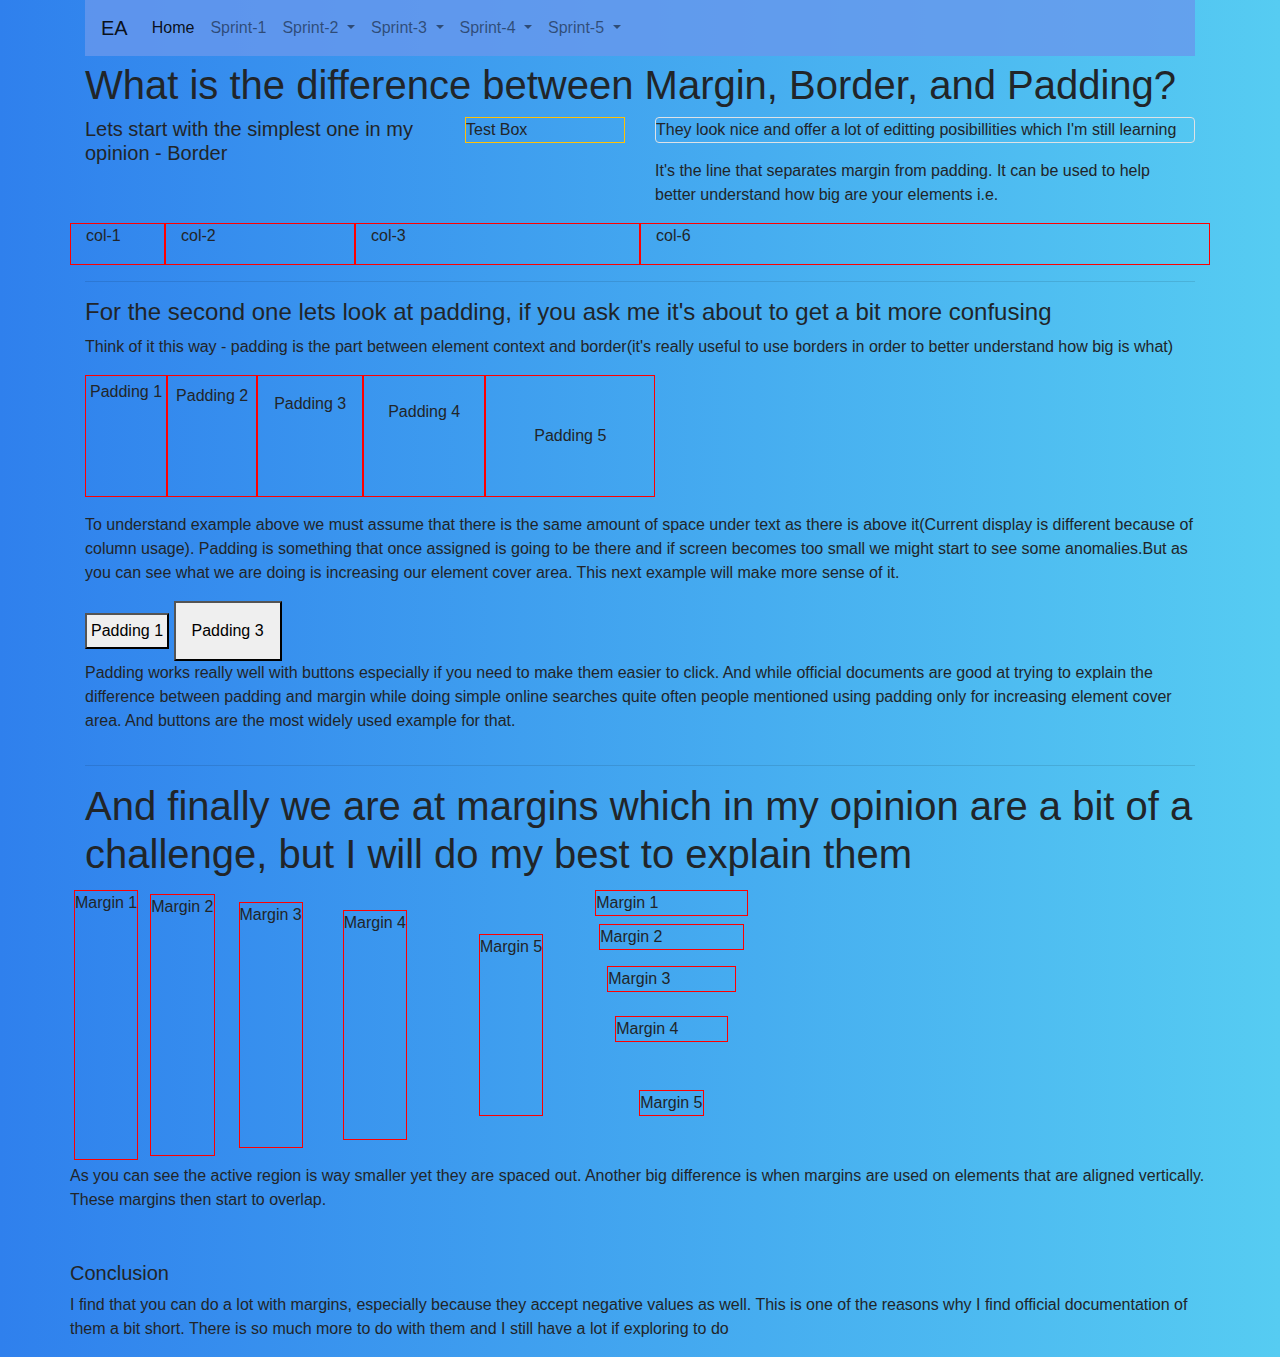
<file: blog/sprints/sprint-1.html>
<!doctype html>
<html lang="en">
  <head>
    <!-- Required meta tags -->
    <meta charset="utf-8">
    <meta name="viewport" content="width=device-width, initial-scale=1, shrink-to-fit=no">

    <!-- Bootstrap CSS -->
    <link rel="stylesheet" href="https://stackpath.bootstrapcdn.com/bootstrap/4.3.1/css/bootstrap.min.css" integrity="sha384-ggOyR0iXCbMQv3Xipma34MD+dH/1fQ784/j6cY/iJTQUOhcWr7x9JvoRxT2MZw1T" crossorigin="anonymous">
    <link rel="stylesheet" href="../../styles/main.css" type="text/css">

    <title>Sprint 2</title>
  </head>
  <body>
    <div class="container">
            <nav class="navbar navbar-expand-lg navbar-light">
                    <a class="navbar-brand" href="../../index.html">EA</a>
                    <button class="navbar-toggler" type="button" data-toggle="collapse" data-target="#navbarSupportedContent" aria-controls="navbarSupportedContent" aria-expanded="false" aria-label="Toggle navigation">
                            <span class="navbar-toggler-icon"></span>
                        </button>

                    <div class="collapse navbar-collapse" id="navbarSupportedContent">
                            <ul class="navbar-nav mr-auto">
                                <li class="nav-item active">
                                    <a class="nav-link" href="../../index.html">Home</a>
                                </li>
                                <li class="nav-item">
                                    <a class="nav-link" href="./sprint-2.html">Sprint-1</a>
                                </li>

                                <li class="nav-item dropdown">
                                        <a class="nav-link dropdown-toggle" href="#" id="navbarDropdown" role="button" data-toggle="dropdown" aria-haspopup="true" aria-expanded="false">
                                            Sprint-2
                                        </a>
                                        <div class="dropdown-menu" aria-labelledby="navbarDropdown">
                                            <a class="dropdown-item" href="./sprint-1.html">Tech</a>
                                            <a class="dropdown-item" href="./sprint-2.2.html">Core</a>
                                        </div>
                                </li>
                                <li class="nav-item dropdown">
                                        <a class="nav-link dropdown-toggle" href="#" id="navbarDropdown" role="button" data-toggle="dropdown" aria-haspopup="true" aria-expanded="false">
                                            Sprint-3
                                        </a>
                                        <div class="dropdown-menu" aria-labelledby="navbarDropdown">
                                            <a class="dropdown-item" href="./sprint-3.html">Tech</a>
                                            <a class="dropdown-item" href="./sprint-3.3.html">Core</a>
                                        </div>
                                </li>
                                <li class="nav-item dropdown">
                                        <a class="nav-link dropdown-toggle" href="#" id="navbarDropdown" role="button" data-toggle="dropdown" aria-haspopup="true" aria-expanded="false">
                                            Sprint-4
                                        </a>
                                        <div class="dropdown-menu" aria-labelledby="navbarDropdown">
                                            <a class="dropdown-item" href="./sprint-4.html">Tech</a>
                                            <a class="dropdown-item" href="./sprint-4.4.html">Core</a>
                                        </div>
                                </li>
                                <li class="nav-item dropdown">
                                        <a class="nav-link dropdown-toggle" href="#" id="navbarDropdown" role="button" data-toggle="dropdown" aria-haspopup="true" aria-expanded="false">
                                            Sprint-5
                                        </a>
                                        <div class="dropdown-menu" aria-labelledby="navbarDropdown">
                                            <a class="dropdown-item" href="./sprint-5.html">Tech</a>
                                            <a class="dropdown-item" href="./sprint-5.5.html">Core</a>
                                        </div>
                                </li>
                            </ul>
                        </div>
                    </nav>

        <div class="row">
            <div class="col">
                <h1>What is the difference between Margin, Border, and Padding?</h1>
            </div>
        </div>
        <div class="row">
            <div class="col-4">
                <h5>Lets start with the simplest one in my opinion - Border</h5>
            </div>
            <div class="col-2">
                <p class="border border-warning">Test Box</p>
            </div>
            <div class="col-6">
                <p class="border rounded border-succes">They look nice and offer a lot of editting posibillities which I'm still learning</p>
                <p>It's the line that separates margin from padding. It can be used to help better understand how big are your elements i.e.</p>
            </div>
        </div>
        <div class="row">
            <div class="col-1 test">
                <p>col-1</p>
            </div>
            <div class="col-2 test">
                <p>col-2</p>
            </div>
            <div class="col-3 test">
                <p>col-3</p>
            </div>
            <div class="col-6 test">
                <p>col-6</p>
            </div>
        </div>
        <hr>
        <div class="row">
            <div class="col-12">
                <h4>For the second one lets look at padding, if you ask me it's about to get a bit more confusing</h4>
            </div>
            <div class="col-12">
                <p>Think of it this way - padding is the part between element context and border(it's really useful to use borders in order to better understand how big is what)</p>
            </div>
            <div class="col-12 d-flex">
                <p class="test p-1">Padding 1</p>
                <p class="test p-2">Padding 2</p>
                <p class="test p-3">Padding 3</p>
                <p class="test p-4">Padding 4</p>
                <p class="test p-5">Padding 5</p>
            </div>
            <div class="col-12">
                <p>To understand example above we must assume that there is the same amount of space under text as there is above it(Current display is different because of column usage). Padding is something that once assigned is going to be there and if screen becomes too small we might start to see some anomalies.But as you can see what we are doing is increasing our element cover area. This next example will make more sense of it.</p>
                <div>
                        <button class="p-1">Padding 1</button>
                        <button class="p-3">Padding 3</button>
                </div>
                <p>Padding works really well with buttons especially if you need to make them easier to click. And while official documents are good at trying to explain the difference between padding and margin while doing simple online searches quite often people mentioned using padding only for increasing element cover area. And buttons are the most widely used example for that.</p>
            </div>
        </div> 
            
            <hr>
            <div class="row">
                <div class="col-12">
                    <h1>And finally we are at margins which in my opinion are a bit of a challenge, but I will do my best to explain them</h1>
                </div>
                <div class="row">
                    <div class="col-12 d-flex">
                        <p class="m-1 test">Margin 1</p>
                        <p class="m-2 test">Margin 2</p>
                        <p class="m-3 test">Margin 3</p>
                        <p class="m-4 test">Margin 4</p>
                        <p class="m-5 test">Margin 5</p>
                    </div>
                </div>
                <div class="row">
                        <div class="col-12">
                            <p class="m-1 test">Margin 1</p>
                            <p class="m-2 test">Margin 2</p>
                            <p class="m-3 test">Margin 3</p>
                            <p class="m-4 test">Margin 4</p>
                            <p class="m-5 test">Margin 5</p>
                        </div>
                    </div>
                <div class="row">
                    <div class="col">
                        <p>As you can see the active region is way smaller yet they are spaced out. Another big difference is when margins are used on elements that are aligned vertically. These margins then start to overlap.</p>
                    </div>
                </div>
                <hr>
                <div class="row">
                    <div class="col">
                        <h5>Conclusion</h5>
                        <p>I find that you can do a lot with margins, especially because they accept negative values as well. This is one of the reasons why I find official documentation of them a bit short. There is so much more to do with them and I still have a lot if exploring to do</p>
                    </div>
                </div>
                
            </div>
        
    </div>

    <!-- Optional JavaScript -->
    <!-- jQuery first, then Popper.js, then Bootstrap JS -->
    <script src="https://code.jquery.com/jquery-3.3.1.slim.min.js" integrity="sha384-q8i/X+965DzO0rT7abK41JStQIAqVgRVzpbzo5smXKp4YfRvH+8abtTE1Pi6jizo" crossorigin="anonymous"></script>
    <script src="https://cdnjs.cloudflare.com/ajax/libs/popper.js/1.14.7/umd/popper.min.js" integrity="sha384-UO2eT0CpHqdSJQ6hJty5KVphtPhzWj9WO1clHTMGa3JDZwrnQq4sF86dIHNDz0W1" crossorigin="anonymous"></script>
    <script src="https://stackpath.bootstrapcdn.com/bootstrap/4.3.1/js/bootstrap.min.js" integrity="sha384-JjSmVgyd0p3pXB1rRibZUAYoIIy6OrQ6VrjIEaFf/nJGzIxFDsf4x0xIM+B07jRM" crossorigin="anonymous"></script>
  </body>
</html>
</file>
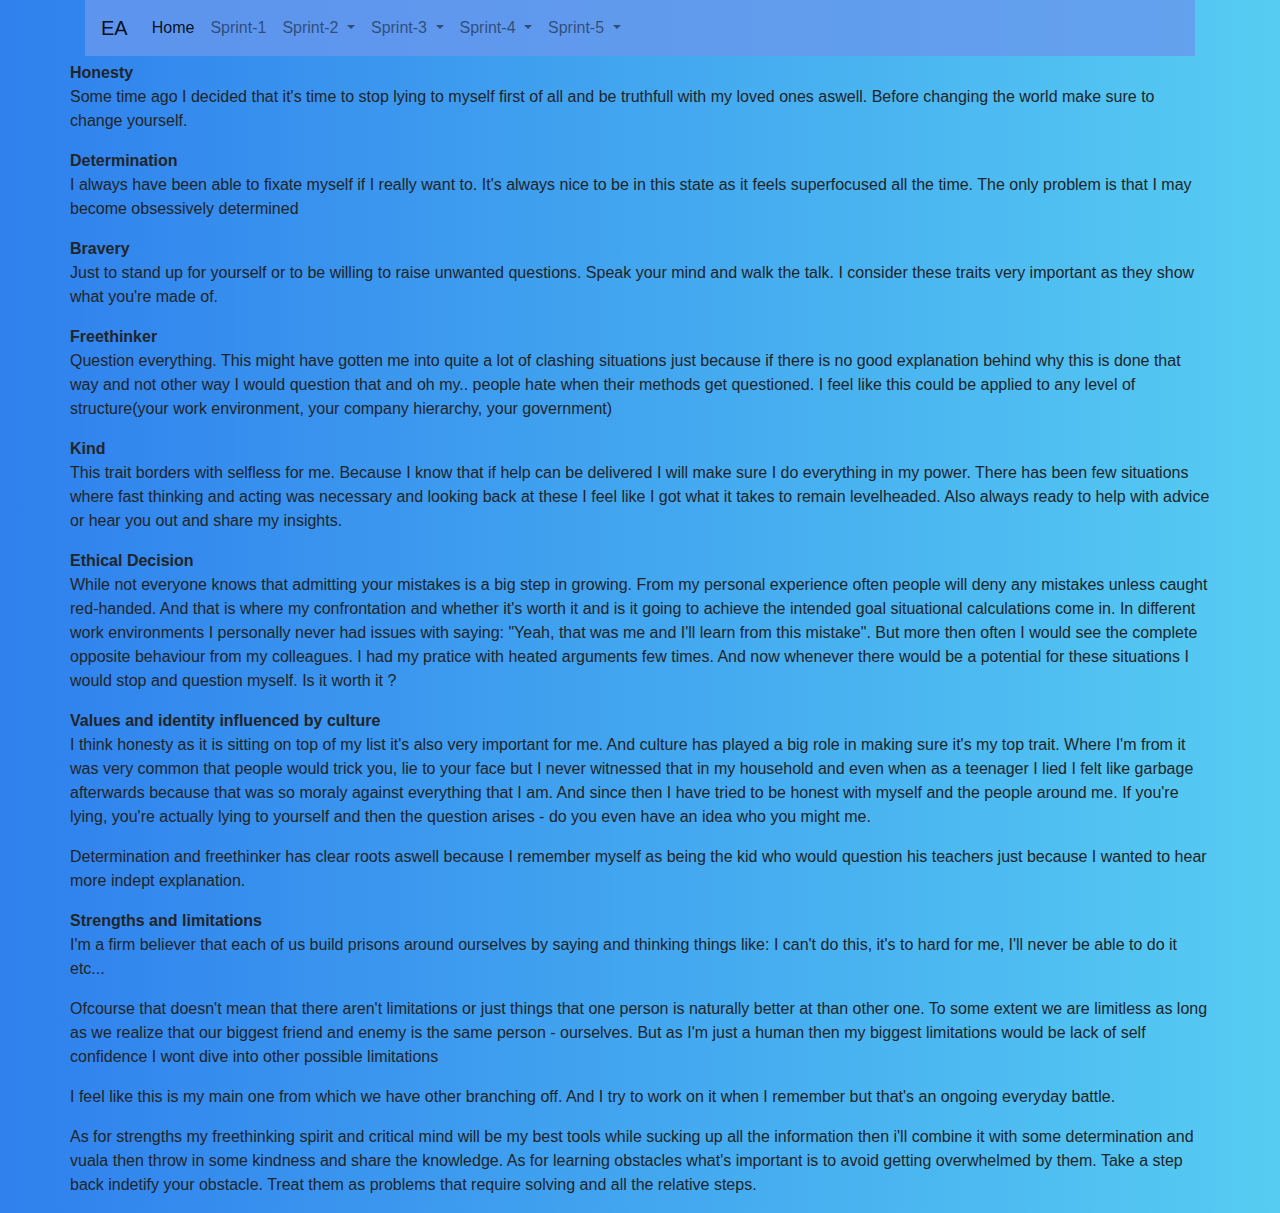
<file: blog/sprints/sprint-2.html>
<!doctype html>
<html lang="en">
    <head>
        <!-- Required meta tags -->
        <meta charset="utf-8">
        <meta name="viewport" content="width=device-width, initial-scale=1, shrink-to-fit=no">

        <!-- Bootstrap CSS -->
        <link rel="stylesheet" href="https://stackpath.bootstrapcdn.com/bootstrap/4.3.1/css/bootstrap.min.css" integrity="sha384-ggOyR0iXCbMQv3Xipma34MD+dH/1fQ784/j6cY/iJTQUOhcWr7x9JvoRxT2MZw1T" crossorigin="anonymous">
        <link rel="stylesheet" href="../../styles/main.css" type="text/css">

        <title>Sprint 1</title>
    </head>
    <body>
        <div class="container">
                <nav class="navbar navbar-expand-lg navbar-light">
                        <a class="navbar-brand" href="../../index.html">EA</a>
                        <button class="navbar-toggler" type="button" data-toggle="collapse" data-target="#navbarSupportedContent" aria-controls="navbarSupportedContent" aria-expanded="false" aria-label="Toggle navigation">
                                <span class="navbar-toggler-icon"></span>
                            </button>

                        <div class="collapse navbar-collapse" id="navbarSupportedContent">
                                <ul class="navbar-nav mr-auto">
                                    <li class="nav-item active">
                                        <a class="nav-link" href="../../index.html">Home</a>
                                    </li>
                                    <li class="nav-item">
                                        <a class="nav-link" href="./sprint-2.html">Sprint-1</a>
                                    </li>

                                    <li class="nav-item dropdown">
                                            <a class="nav-link dropdown-toggle" href="#" id="navbarDropdown" role="button" data-toggle="dropdown" aria-haspopup="true" aria-expanded="false">
                                                Sprint-2
                                            </a>
                                            <div class="dropdown-menu" aria-labelledby="navbarDropdown">
                                                <a class="dropdown-item" href="./sprint-1.html">Tech</a>
                                                <a class="dropdown-item" href="./sprint-2.2.html">Core</a>
                                            </div>
                                    </li>
                                    <li class="nav-item dropdown">
                                            <a class="nav-link dropdown-toggle" href="#" id="navbarDropdown" role="button" data-toggle="dropdown" aria-haspopup="true" aria-expanded="false">
                                                Sprint-3
                                            </a>
                                            <div class="dropdown-menu" aria-labelledby="navbarDropdown">
                                                <a class="dropdown-item" href="./sprint-3.html">Tech</a>
                                                <a class="dropdown-item" href="./sprint-3.3.html">Core</a>
                                            </div>
                                    </li>
                                    <li class="nav-item dropdown">
                                            <a class="nav-link dropdown-toggle" href="#" id="navbarDropdown" role="button" data-toggle="dropdown" aria-haspopup="true" aria-expanded="false">
                                                Sprint-4
                                            </a>
                                            <div class="dropdown-menu" aria-labelledby="navbarDropdown">
                                                <a class="dropdown-item" href="./sprint-4.html">Tech</a>
                                                <a class="dropdown-item" href="./sprint-4.4.html">Core</a>
                                            </div>
                                    </li>
                                    <li class="nav-item dropdown">
                                            <a class="nav-link dropdown-toggle" href="#" id="navbarDropdown" role="button" data-toggle="dropdown" aria-haspopup="true" aria-expanded="false">
                                                Sprint-5
                                            </a>
                                            <div class="dropdown-menu" aria-labelledby="navbarDropdown">
                                                <a class="dropdown-item" href="./sprint-5.html">Tech</a>
                                                <a class="dropdown-item" href="./sprint-5.5.html">Core</a>
                                            </div>
                                    </li>
                                </ul>
                            </div>
                        </nav>

            <div class="row">
                <strong>Honesty</strong>
                            <p>Some time ago I decided that it's time to stop lying to myself first of all and be truthfull with my loved ones aswell. 
                        Before changing the world make sure to change yourself.
                        </p>
                   <strong>Determination</strong>
                            <p>I always have been able to fixate myself if I really want to. It's always nice to be in this state as it feels superfocused
                        all the time. The only problem is that I may become obsessively determined
                        </p>
                    <strong>Bravery</strong>
                            <p>Just to stand up for yourself or to be willing to raise unwanted questions. Speak your mind and walk the talk.
                        I consider these traits very important as they show what you're made of. 
                        </p>
                        <strong>Freethinker</strong>
                            <p>Question everything. This might have gotten me into quite a lot of clashing situations just because if there is no good
                        explanation behind why this is done that way and not other way I would question that and oh my.. people hate when their methods
                        get questioned. I feel like this could be applied to any level of structure(your work environment, your company hierarchy, your government)
                        </p>
                        <strong>Kind</strong>
                            <p>This trait borders with selfless for me. Because I know that if help can be delivered I will make sure I do everything in my power.
                        There has been few situations where fast thinking and acting was necessary and looking back at these I feel like I got what it takes
                        to remain levelheaded. Also always ready to help with advice or hear you out and share my insights.
                        </p>
                        <strong>Ethical Decision</strong>
                        <p>While not everyone knows that admitting your mistakes is a big step in growing. From my personal experience often people will deny any mistakes unless caught red-handed.
                            And that is where my confrontation and whether it's worth it and is it going to achieve the intended goal situational calculations come in.
                            In different work environments I personally never had issues with saying: "Yeah, that was me and I'll learn from this mistake".
                            But more then often I would see the complete opposite behaviour from my colleagues. I had my pratice with heated arguments few times.
                            And now whenever there would be a potential for these situations I would stop and question myself. Is it worth it ?
                        </p>
                        <br>
                        <strong>Values and identity influenced by culture</strong>
                            <p>I think honesty as it is sitting on top of my list it's also very important for me. And culture has played a big role
                        in making sure it's my top trait. Where I'm from it was very common that people would trick you, lie to your face but 
                        I never witnessed that in my household and even when as a teenager I lied I felt like garbage afterwards because that was 
                        so moraly against everything that I am. And since then I have tried to be honest with myself and the people around me.
                        If you're lying, you're actually lying to yourself and then the question arises - do you even have an idea who you might me.
                        </p><p>
                            Determination and freethinker has clear roots aswell because I remember myself as being the kid who would question his teachers
                        just because I wanted to hear more indept explanation.
                    </p>
                    <strong>Strengths and limitations</strong><p>
                        I'm a firm believer that each of us build prisons around ourselves by saying and thinking things like: I can't do this, 
                        it's to hard for me, I'll never be able to do it etc...</p><p>
                        Ofcourse that doesn't mean that there aren't limitations or just things that one person is naturally better at than other one.
                        To some extent we are limitless as long as we realize that our biggest friend and enemy is the same person - ourselves.
                        But as I'm just a human then my biggest limitations would be lack of self confidence I wont dive into other possible limitations
                    </p><p>I feel like this is my main one from which we have other branching off. And I try to work on it when I remember but that's an 
                        ongoing everyday battle.</p><p>
                        As for strengths my freethinking spirit and critical mind will be my best tools while sucking up all the information then i'll 
                        combine it with some determination and vuala then throw in some kindness and share the knowledge.
                        As for learning obstacles what's important is to avoid getting overwhelmed by them. Take a step back indetify your obstacle. 
                        Treat them as problems that require solving and all the relative steps.
                    </p>
            </div>
        </div>
        <script src="https://code.jquery.com/jquery-3.3.1.slim.min.js" integrity="sha384-q8i/X+965DzO0rT7abK41JStQIAqVgRVzpbzo5smXKp4YfRvH+8abtTE1Pi6jizo" crossorigin="anonymous"></script>
    <script src="https://cdnjs.cloudflare.com/ajax/libs/popper.js/1.14.7/umd/popper.min.js" integrity="sha384-UO2eT0CpHqdSJQ6hJty5KVphtPhzWj9WO1clHTMGa3JDZwrnQq4sF86dIHNDz0W1" crossorigin="anonymous"></script>
    <script src="https://stackpath.bootstrapcdn.com/bootstrap/4.3.1/js/bootstrap.min.js" integrity="sha384-JjSmVgyd0p3pXB1rRibZUAYoIIy6OrQ6VrjIEaFf/nJGzIxFDsf4x0xIM+B07jRM" crossorigin="anonymous"></script>

    </body>
</html>
</file>
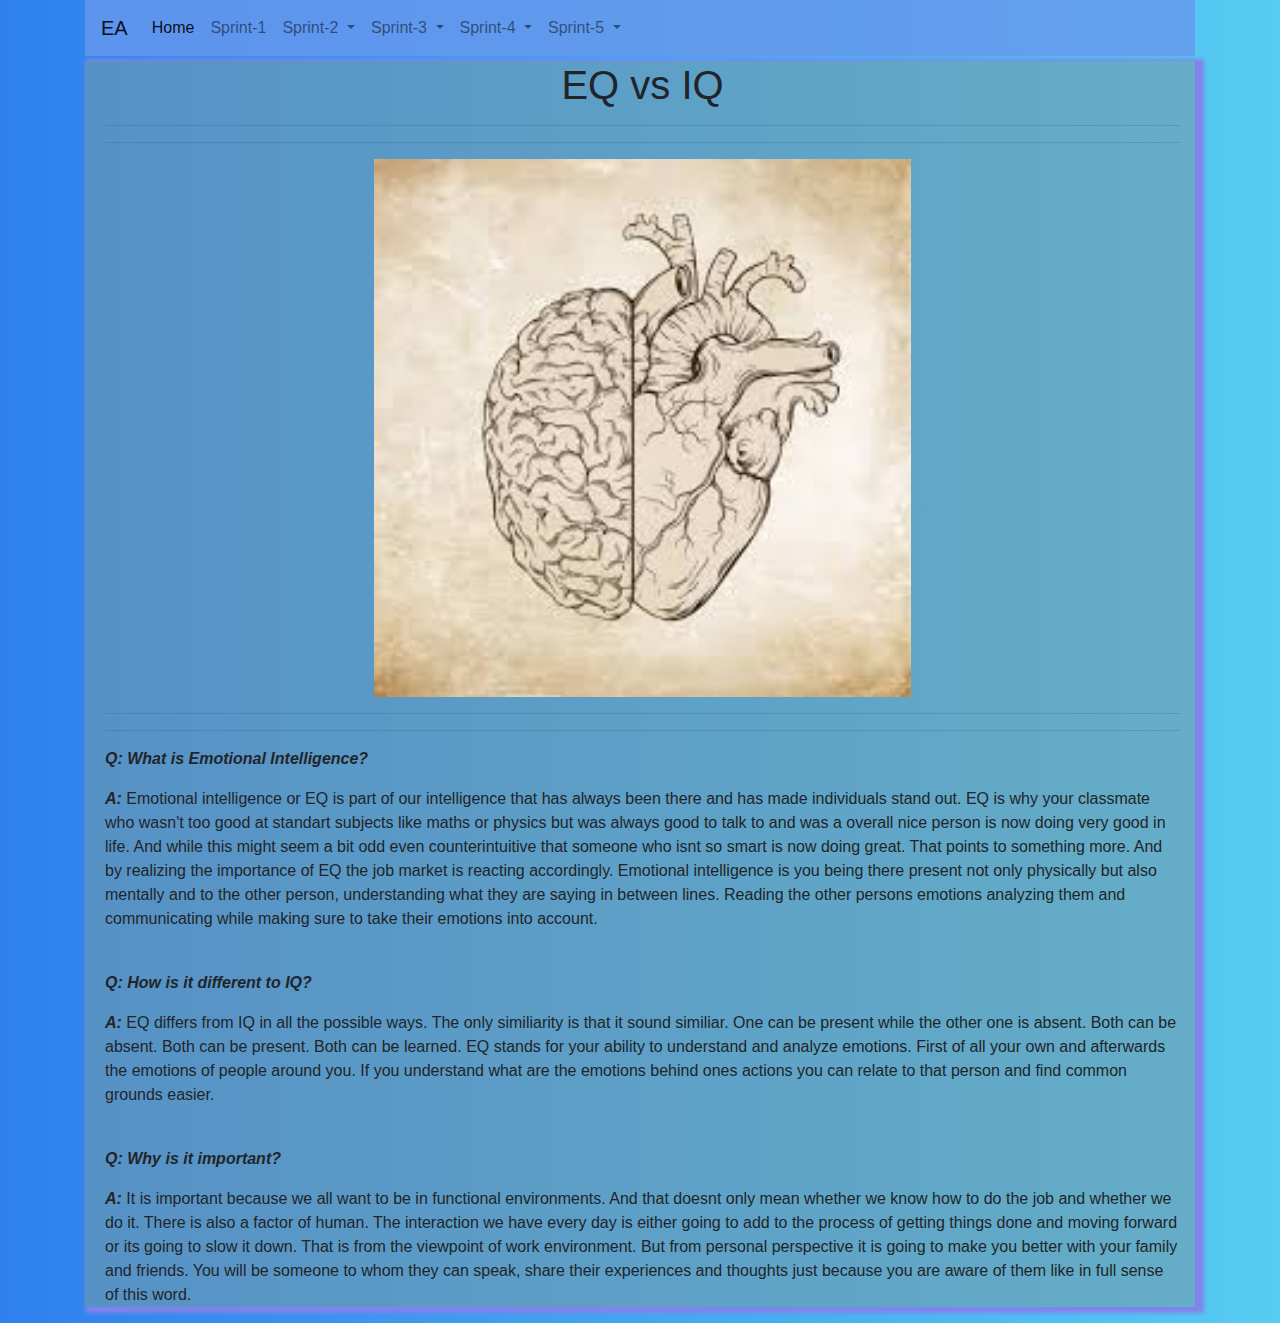
<file: blog/sprints/sprint-3.3.html>
<!doctype html>
<html lang="en">
    <head>
        <!-- Required meta tags -->
        <meta charset="utf-8">
        <meta name="viewport" content="width=device-width, initial-scale=1, shrink-to-fit=no">

        <!-- Bootstrap CSS -->
        <link rel="stylesheet" href="https://stackpath.bootstrapcdn.com/bootstrap/4.3.1/css/bootstrap.min.css" integrity="sha384-ggOyR0iXCbMQv3Xipma34MD+dH/1fQ784/j6cY/iJTQUOhcWr7x9JvoRxT2MZw1T" crossorigin="anonymous">
        <link rel="stylesheet" href="../../styles/main.css" type="text/css">

        <title>Sprint 3 Core</title>
    </head>
    <body>
        <div class="container">
            <nav class="navbar navbar-expand-lg navbar-light">
                <a class="navbar-brand" href="../../index.html">EA</a>
                <button class="navbar-toggler" type="button" data-toggle="collapse" data-target="#navbarSupportedContent" aria-controls="navbarSupportedContent" aria-expanded="false" aria-label="Toggle navigation">
                        <span class="navbar-toggler-icon"></span>
                    </button>

                <div class="collapse navbar-collapse" id="navbarSupportedContent">
                        <ul class="navbar-nav mr-auto">
                            <li class="nav-item active">
                                <a class="nav-link" href="../../index.html">Home</a>
                            </li>
                            <li class="nav-item">
                                <a class="nav-link" href="./sprint-2.html">Sprint-1</a>
                            </li>

                            <li class="nav-item dropdown">
                                    <a class="nav-link dropdown-toggle" href="#" id="navbarDropdown" role="button" data-toggle="dropdown" aria-haspopup="true" aria-expanded="false">
                                        Sprint-2
                                    </a>
                                    <div class="dropdown-menu" aria-labelledby="navbarDropdown">
                                        <a class="dropdown-item" href="./sprint-1.html">Tech</a>
                                        <a class="dropdown-item" href="./sprint-2.2.html">Core</a>
                                    </div>
                            </li>
                            <li class="nav-item dropdown">
                                    <a class="nav-link dropdown-toggle" href="#" id="navbarDropdown" role="button" data-toggle="dropdown" aria-haspopup="true" aria-expanded="false">
                                        Sprint-3
                                    </a>
                                    <div class="dropdown-menu" aria-labelledby="navbarDropdown">
                                        <a class="dropdown-item" href="sprint-3.html">Tech</a>
                                        <a class="dropdown-item" href="sprint-3.3.html">Core</a>
                                    </div>
                            </li>
                            <li class="nav-item dropdown">
                                    <a class="nav-link dropdown-toggle" href="#" id="navbarDropdown" role="button" data-toggle="dropdown" aria-haspopup="true" aria-expanded="false">
                                        Sprint-4
                                    </a>
                                    <div class="dropdown-menu" aria-labelledby="navbarDropdown">
                                        <a class="dropdown-item" href="./sprint-4.html">Tech</a>
                                        <a class="dropdown-item" href="./sprint-4.4.html">Core</a>
                                    </div>
                            </li>
                            <li class="nav-item dropdown">
                                    <a class="nav-link dropdown-toggle" href="#" id="navbarDropdown" role="button" data-toggle="dropdown" aria-haspopup="true" aria-expanded="false">
                                        Sprint-5
                                    </a>
                                    <div class="dropdown-menu" aria-labelledby="navbarDropdown">
                                        <a class="dropdown-item" href="./sprint-5.html">Tech</a>
                                        <a class="dropdown-item" href="./sprint-5.5.html">Core</a>
                                    </div>
                            </li>
                        </ul>
                </div>
            </nav>
            <div class="article">
                <div class="content">
                    <h1 class="text-center">EQ vs IQ</h1>
                    <hr>
                    <hr>
                <img class="img-fluid w-50 h-auto mx-auto d-block" src="../../images/mind.jpg" alt="mind vs heart">
                <hr>
                <hr>
                <p><em><strong>Q: What is Emotional Intelligence?</strong></em></p>
                <p><em><strong>A: </strong></em>Emotional intelligence or EQ is part of our intelligence that has always been there and has made individuals stand out. EQ is why your classmate who wasn't too good at standart subjects like maths or physics but was always good to talk to and was a overall nice person is now doing very good in life.
                    And while this might seem a bit odd even counterintuitive that someone who isnt so smart is now doing great. That points to something more. And by realizing the importance of EQ the job market is reacting accordingly.
                    Emotional intelligence is you being there present not only physically but also mentally and to the other person, understanding what they are saying in between lines. Reading the other persons emotions analyzing them and communicating while making sure to take their emotions into account.</p>
                <br>
                <p><em><strong>Q: How is it different to IQ?</strong></em></p>
                <p><em><strong>A: </strong></em>EQ differs from IQ in all the possible ways. The only similiarity is that it sound similiar. One can be present while the other one is absent. Both can be absent. Both can be present. Both can be learned.
                    EQ stands for your ability to understand and analyze emotions. First of all your own and afterwards the emotions of people around you. If you understand what are the emotions behind ones actions you can relate to that person and find common grounds easier.</p>
                <br>
                <p><em><strong>Q: Why is it important?</strong></em></p>
                <p><em><strong>A: </strong></em>It is important because we all want to be in functional environments. And that doesnt only mean whether we know how to do the job and whether we do it. There is also a factor of human. The interaction we have every day is either going to add to the process of getting things done and moving forward or its going to slow it down.
                    That is from the viewpoint of work environment. But from personal perspective it is going to make you better with your family and friends. You will be someone to whom they can speak, share their experiences and thoughts just because you are aware of them like in full sense of this word.</p>
            
                </div>    
            </div>
        </div>

         <!-- Optional JavaScript -->
            <!-- jQuery first, then Popper.js, then Bootstrap JS -->
            <script src="https://code.jquery.com/jquery-3.3.1.slim.min.js" integrity="sha384-q8i/X+965DzO0rT7abK41JStQIAqVgRVzpbzo5smXKp4YfRvH+8abtTE1Pi6jizo" crossorigin="anonymous"></script>
            <script src="https://cdnjs.cloudflare.com/ajax/libs/popper.js/1.14.7/umd/popper.min.js" integrity="sha384-UO2eT0CpHqdSJQ6hJty5KVphtPhzWj9WO1clHTMGa3JDZwrnQq4sF86dIHNDz0W1" crossorigin="anonymous"></script>
            <script src="https://stackpath.bootstrapcdn.com/bootstrap/4.3.1/js/bootstrap.min.js" integrity="sha384-JjSmVgyd0p3pXB1rRibZUAYoIIy6OrQ6VrjIEaFf/nJGzIxFDsf4x0xIM+B07jRM" crossorigin="anonymous"></script>
      
    </body>
</html>
</file>
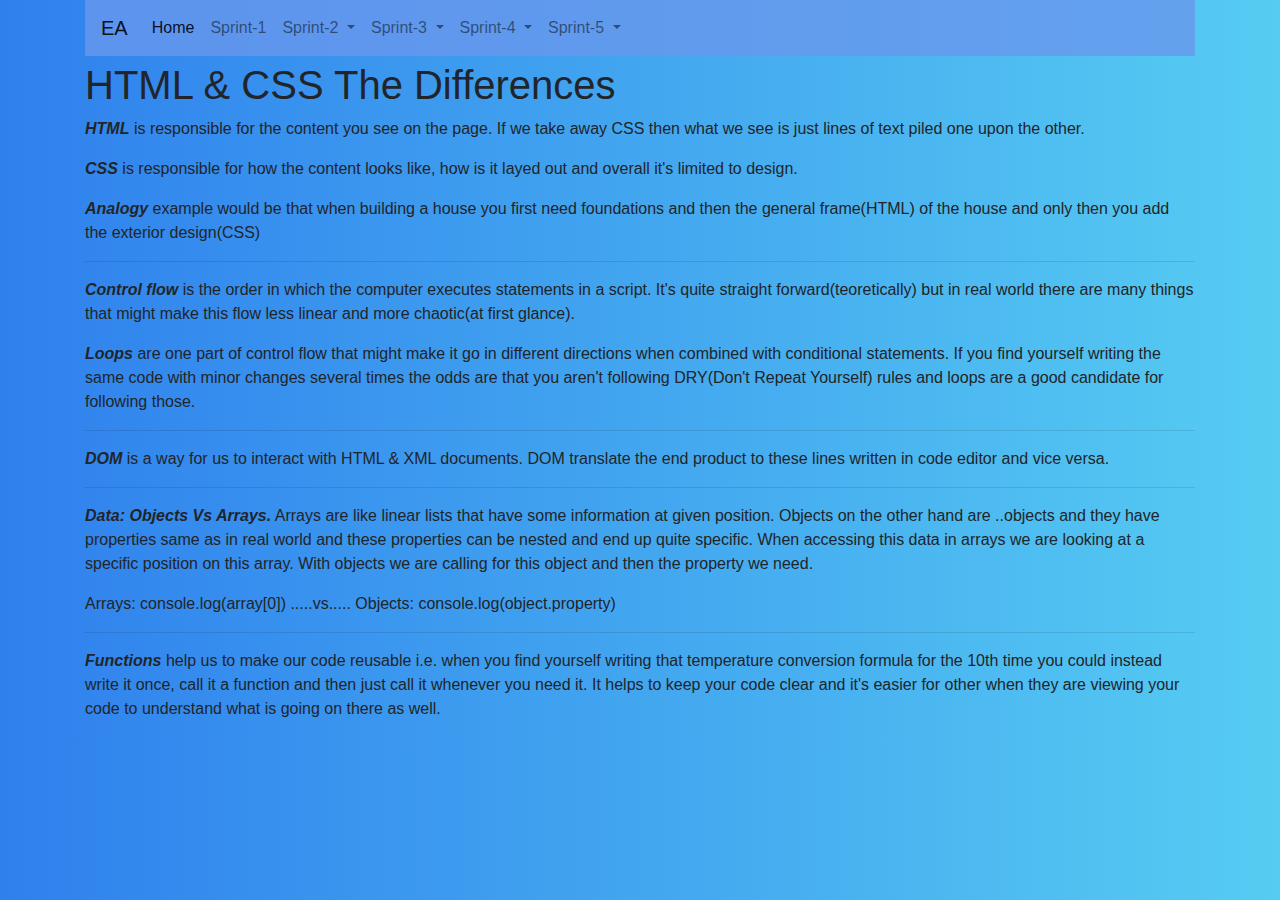
<file: blog/sprints/sprint-3.html>
<!doctype html>
<html lang="en">
    <head>
        <!-- Required meta tags -->
        <meta charset="utf-8">
        <meta name="viewport" content="width=device-width, initial-scale=1, shrink-to-fit=no">

        <!-- Bootstrap CSS -->
        <link rel="stylesheet" href="https://stackpath.bootstrapcdn.com/bootstrap/4.3.1/css/bootstrap.min.css" integrity="sha384-ggOyR0iXCbMQv3Xipma34MD+dH/1fQ784/j6cY/iJTQUOhcWr7x9JvoRxT2MZw1T" crossorigin="anonymous">
        <link rel="stylesheet" href="../../styles/main.css" type="text/css">

        <title>Sprint 3 Tech</title>
    </head>
    <body>
        <div class="container">
            <nav class="navbar navbar-expand-lg navbar-light">
                <a class="navbar-brand" href="../../index.html">EA</a>
                <button class="navbar-toggler" type="button" data-toggle="collapse" data-target="#navbarSupportedContent" aria-controls="navbarSupportedContent" aria-expanded="false" aria-label="Toggle navigation">
                        <span class="navbar-toggler-icon"></span>
                    </button>

                <div class="collapse navbar-collapse" id="navbarSupportedContent">
                        <ul class="navbar-nav mr-auto">
                            <li class="nav-item active">
                                <a class="nav-link" href="../../index.html">Home</a>
                            </li>
                            <li class="nav-item">
                                <a class="nav-link" href="./sprint-2.html">Sprint-1</a>
                            </li>

                            <li class="nav-item dropdown">
                                    <a class="nav-link dropdown-toggle" href="#" id="navbarDropdown" role="button" data-toggle="dropdown" aria-haspopup="true" aria-expanded="false">
                                        Sprint-2
                                    </a>
                                    <div class="dropdown-menu" aria-labelledby="navbarDropdown">
                                        <a class="dropdown-item" href="./sprint-1.html">Tech</a>
                                        <a class="dropdown-item" href="./sprint-2.2.html">Core</a>
                                    </div>
                            </li>
                            <li class="nav-item dropdown">
                                    <a class="nav-link dropdown-toggle" href="#" id="navbarDropdown" role="button" data-toggle="dropdown" aria-haspopup="true" aria-expanded="false">
                                        Sprint-3
                                    </a>
                                    <div class="dropdown-menu" aria-labelledby="navbarDropdown">
                                        <a class="dropdown-item" href="./sprint-3.html">Tech</a>
                                        <a class="dropdown-item" href="./sprint-3.3.html">Core</a>
                                    </div>
                            </li>
                            <li class="nav-item dropdown">
                                    <a class="nav-link dropdown-toggle" href="#" id="navbarDropdown" role="button" data-toggle="dropdown" aria-haspopup="true" aria-expanded="false">
                                        Sprint-4
                                    </a>
                                    <div class="dropdown-menu" aria-labelledby="navbarDropdown">
                                        <a class="dropdown-item" href="./sprint-4.html">Tech</a>
                                        <a class="dropdown-item" href="./sprint-4.4.html">Core</a>
                                    </div>
                            </li>
                            <li class="nav-item dropdown">
                                    <a class="nav-link dropdown-toggle" href="#" id="navbarDropdown" role="button" data-toggle="dropdown" aria-haspopup="true" aria-expanded="false">
                                        Sprint-5
                                    </a>
                                    <div class="dropdown-menu" aria-labelledby="navbarDropdown">
                                        <a class="dropdown-item" href="./sprint-5.html">Tech</a>
                                        <a class="dropdown-item" href="./sprint-5.5.html">Core</a>
                                    </div>
                            </li>
                        </ul>
                    </div>
                </nav>
                <div class="row">
                    <div class="col">
                        <h1>HTML & CSS The Differences</h1>
                        <p><em><strong>HTML</strong></em> is responsible for the content you see on the page. If we take away CSS then what we see is just lines of text piled one upon the other.</p>
                        <p><em><strong>CSS</strong></em> is responsible for how the content looks like, how is it layed out and overall it's limited to design.</p> 
                        <p><em><strong>Analogy</strong></em> example would be that when building a house you first need foundations and then the general frame(HTML) of the house and only then you add the exterior design(CSS)</p>
                        <hr>
                        <p><em><strong>Control flow</strong></em> is the order in which the computer executes statements in a script. It's quite straight forward(teoretically) but in real world there are many things that might make this flow less linear and more chaotic(at first glance).</p>
                        <p><em><strong>Loops</strong></em> are one part of control flow that might make it go in different directions when combined with conditional statements. If you find yourself writing the same code with minor changes several times the odds are that you aren't following DRY(Don't Repeat Yourself) rules and loops are a good candidate for following those.</p>
                        <hr>
                        <p><em><strong>DOM</strong></em> is a way for us to interact with HTML & XML documents. DOM translate the end product to these lines written in code editor and vice versa.</p>
                        <hr>
                        <p><em><strong>Data: Objects Vs Arrays.</strong></em> Arrays are like linear lists that have some information at given position. Objects on the other hand are ..objects and they have properties same as in real world and these properties can be nested and end up quite specific. When accessing this data in arrays we are looking at a specific position on this array. With objects we are calling for this object and then the property we need.</p>
                        <p>Arrays: console.log(array[0]) .....vs.....  Objects: console.log(object.property)</p>
                        <hr>
                        <p><em><strong>Functions</strong></em> help us to make our code reusable i.e. when you find yourself writing that temperature conversion formula for the 10th time you could instead write it once, call it a function and then just call it whenever you need it. It helps to keep your code clear and it's easier for other when they are viewing your code to understand what is going on there as well.</p>
                    </div>
                </div>
        </div>


                         <!-- Optional JavaScript -->
            <!-- jQuery first, then Popper.js, then Bootstrap JS -->
            <script src="https://code.jquery.com/jquery-3.3.1.slim.min.js" integrity="sha384-q8i/X+965DzO0rT7abK41JStQIAqVgRVzpbzo5smXKp4YfRvH+8abtTE1Pi6jizo" crossorigin="anonymous"></script>
            <script src="https://cdnjs.cloudflare.com/ajax/libs/popper.js/1.14.7/umd/popper.min.js" integrity="sha384-UO2eT0CpHqdSJQ6hJty5KVphtPhzWj9WO1clHTMGa3JDZwrnQq4sF86dIHNDz0W1" crossorigin="anonymous"></script>
            <script src="https://stackpath.bootstrapcdn.com/bootstrap/4.3.1/js/bootstrap.min.js" integrity="sha384-JjSmVgyd0p3pXB1rRibZUAYoIIy6OrQ6VrjIEaFf/nJGzIxFDsf4x0xIM+B07jRM" crossorigin="anonymous"></script>
      
                        </body>
                        </html>
</file>
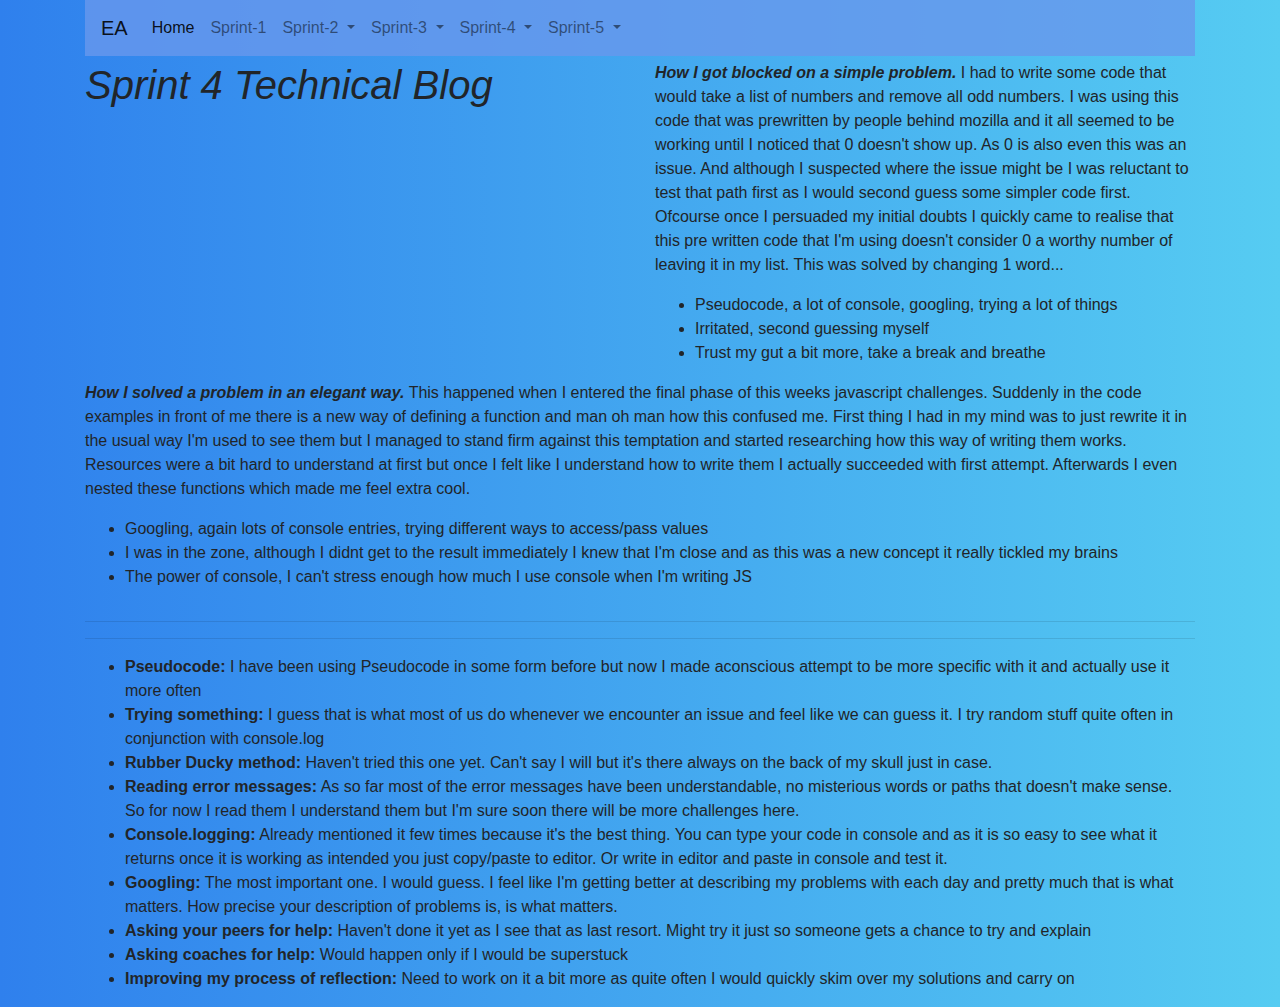
<file: blog/sprints/sprint-4.4.html>
<!doctype html>
<html lang="en">
    <head>
        <!-- Required meta tags -->
        <meta charset="utf-8">
        <meta name="viewport" content="width=device-width, initial-scale=1, shrink-to-fit=no">

        <!-- Bootstrap CSS -->
        <link rel="stylesheet" href="https://stackpath.bootstrapcdn.com/bootstrap/4.3.1/css/bootstrap.min.css" integrity="sha384-ggOyR0iXCbMQv3Xipma34MD+dH/1fQ784/j6cY/iJTQUOhcWr7x9JvoRxT2MZw1T" crossorigin="anonymous">
        <link rel="stylesheet" href="../../styles/main.css" type="text/css">

        <title>Sprint 4 Technical</title>
    </head>
    <body>
        <div class="container">
            <nav class="navbar navbar-expand-lg navbar-light">
                <a class="navbar-brand" href="../../index.html">EA</a>
                <button class="navbar-toggler" type="button" data-toggle="collapse" data-target="#navbarSupportedContent" aria-controls="navbarSupportedContent" aria-expanded="false" aria-label="Toggle navigation">
                        <span class="navbar-toggler-icon"></span>
                    </button>

                <div class="collapse navbar-collapse" id="navbarSupportedContent">
                        <ul class="navbar-nav mr-auto">
                            <li class="nav-item active">
                                <a class="nav-link" href="../../index.html">Home</a>
                            </li>
                            <li class="nav-item">
                                <a class="nav-link" href="./sprint-2.html">Sprint-1</a>
                            </li>

                            <li class="nav-item dropdown">
                                    <a class="nav-link dropdown-toggle" href="#" id="navbarDropdown" role="button" data-toggle="dropdown" aria-haspopup="true" aria-expanded="false">
                                        Sprint-2
                                    </a>
                                    <div class="dropdown-menu" aria-labelledby="navbarDropdown">
                                        <a class="dropdown-item" href="./sprint-1.html">Tech</a>
                                        <a class="dropdown-item" href="./sprint-2.2.html">Core</a>
                                    </div>
                            </li>
                            <li class="nav-item dropdown">
                                    <a class="nav-link dropdown-toggle" href="#" id="navbarDropdown" role="button" data-toggle="dropdown" aria-haspopup="true" aria-expanded="false">
                                        Sprint-3
                                    </a>
                                    <div class="dropdown-menu" aria-labelledby="navbarDropdown">
                                        <a class="dropdown-item" href="./sprint-3.html">Tech</a>
                                        <a class="dropdown-item" href="./sprint-3.3.html">Core</a>
                                    </div>
                            </li>
                            <li class="nav-item dropdown">
                                    <a class="nav-link dropdown-toggle" href="#" id="navbarDropdown" role="button" data-toggle="dropdown" aria-haspopup="true" aria-expanded="false">
                                        Sprint-4
                                    </a>
                                    <div class="dropdown-menu" aria-labelledby="navbarDropdown">
                                        <a class="dropdown-item" href="./sprint-4.4.html">Tech</a>
                                        <a class="dropdown-item" href="./sprint-4.html">Core</a>
                                    </div>
                            </li>
                            <li class="nav-item dropdown">
                                    <a class="nav-link dropdown-toggle" href="#" id="navbarDropdown" role="button" data-toggle="dropdown" aria-haspopup="true" aria-expanded="false">
                                        Sprint-5
                                    </a>
                                    <div class="dropdown-menu" aria-labelledby="navbarDropdown">
                                        <a class="dropdown-item" href="./sprint-5.html">Tech</a>
                                        <a class="dropdown-item" href="./sprint-5.5.html">Core</a>
                                    </div>
                            </li>
                        </ul>
                    </div>
                </nav>
                <div class="row">
                    <div class="col">
                        <h1><em>Sprint 4 Technical Blog</em></h1>
                    </div>
                    <div class="col">
                        <p><em><strong>How I got blocked on a simple problem.</strong></em> I had to write some code that would take a list of numbers and remove all odd numbers. I was using this code that was prewritten by people behind mozilla and it all seemed to be working until I noticed that 0 doesn't show up. As 0 is also even this was an issue. And although I suspected where the issue might be I was reluctant to test that path first as I would second guess some simpler code first. Ofcourse once I persuaded my initial doubts I quickly came to realise that this pre written code that I'm using doesn't consider 0 a worthy number of leaving it in my list. This was solved by changing 1 word...</p>
                        <ul>
                            <li>Pseudocode, a lot of console, googling, trying a lot of things</li>
                            <li>Irritated, second guessing myself</li>
                            <li>Trust my gut a bit more, take a break and breathe</li>
                        </ul>
                    </div>
                </div>
                <div class="row">
                    <div class="col">
                        <p><em><strong>How I solved a problem in an elegant way.</strong></em> This happened when I entered the final phase of this weeks javascript challenges. Suddenly in the code examples in front of me there is a new way of defining a function and man oh man how this confused me. First thing I had in my mind was to just rewrite it in the usual way I'm used to see them but I managed to stand firm against this temptation and started researching how this way of writing them works. Resources were a bit hard to understand at first but once I felt like I understand how to write them I actually succeeded with first attempt. Afterwards I even nested these functions which made me feel extra cool.</p>
                        <ul>
                            <li>Googling, again lots of console entries, trying different ways to access/pass values</li>
                            <li>I was in the zone, although I didnt get to the result immediately I knew that I'm close and as this was a new concept it really tickled my brains</li>
                            <li>The power of console, I can't stress enough how much I use console when I'm writing JS</li>
                        </ul>
                    </div>
                </div>
                <hr>
                <hr>
                <div class="row">
                    <div class="col">
                        <ul>
                            <li><strong>Pseudocode:</strong> I have been using Pseudocode in some form before but now I made aconscious attempt to be more specific with it and actually use it more often</li>
                            <li><strong>Trying something:</strong> I guess that is what most of us do whenever we encounter an issue and feel like we can guess it. I try random stuff quite often in conjunction with console.log</li>
                            <li><strong>Rubber Ducky method:</strong> Haven't tried this one yet. Can't say I will but it's there always on the back of my skull just in case.</li>
                            <li><strong>Reading error messages:</strong> As so far most of the error messages have been understandable, no misterious words or paths that doesn't make sense. So for now I read them I understand them but I'm sure soon there will be more challenges here.</li>
                            <li><strong>Console.logging:</strong> Already mentioned it few times because it's the best thing. You can type your code in console and as it is so easy to see what it returns once it is working as intended you just copy/paste to editor. Or write in editor and paste in console and test it.</li>
                            <li><strong>Googling:</strong> The most important one. I would guess. I feel like I'm getting better at describing my problems with each day and pretty much that is what matters. How precise your description of problems is, is what matters.</li>
                            <li><strong>Asking your peers for help:</strong> Haven't done it yet as I see that as last resort. Might try it just so someone gets a chance to try and explain</li>
                            <li><strong>Asking coaches for help:</strong> Would happen only if I would be superstuck</li>
                            <li><strong>Improving my process of reflection:</strong> Need to work on it a bit more as quite often I would quickly skim over my solutions and carry on</li>
                        </ul>
                    </div>
                </div>
            </div>

    <!-- Optional JavaScript -->
    <!-- jQuery first, then Popper.js, then Bootstrap JS -->
    <script src="https://code.jquery.com/jquery-3.3.1.slim.min.js" integrity="sha384-q8i/X+965DzO0rT7abK41JStQIAqVgRVzpbzo5smXKp4YfRvH+8abtTE1Pi6jizo" crossorigin="anonymous"></script>
    <script src="https://cdnjs.cloudflare.com/ajax/libs/popper.js/1.14.7/umd/popper.min.js" integrity="sha384-UO2eT0CpHqdSJQ6hJty5KVphtPhzWj9WO1clHTMGa3JDZwrnQq4sF86dIHNDz0W1" crossorigin="anonymous"></script>
    <script src="https://stackpath.bootstrapcdn.com/bootstrap/4.3.1/js/bootstrap.min.js" integrity="sha384-JjSmVgyd0p3pXB1rRibZUAYoIIy6OrQ6VrjIEaFf/nJGzIxFDsf4x0xIM+B07jRM" crossorigin="anonymous"></script>

</body>
</html>
</file>
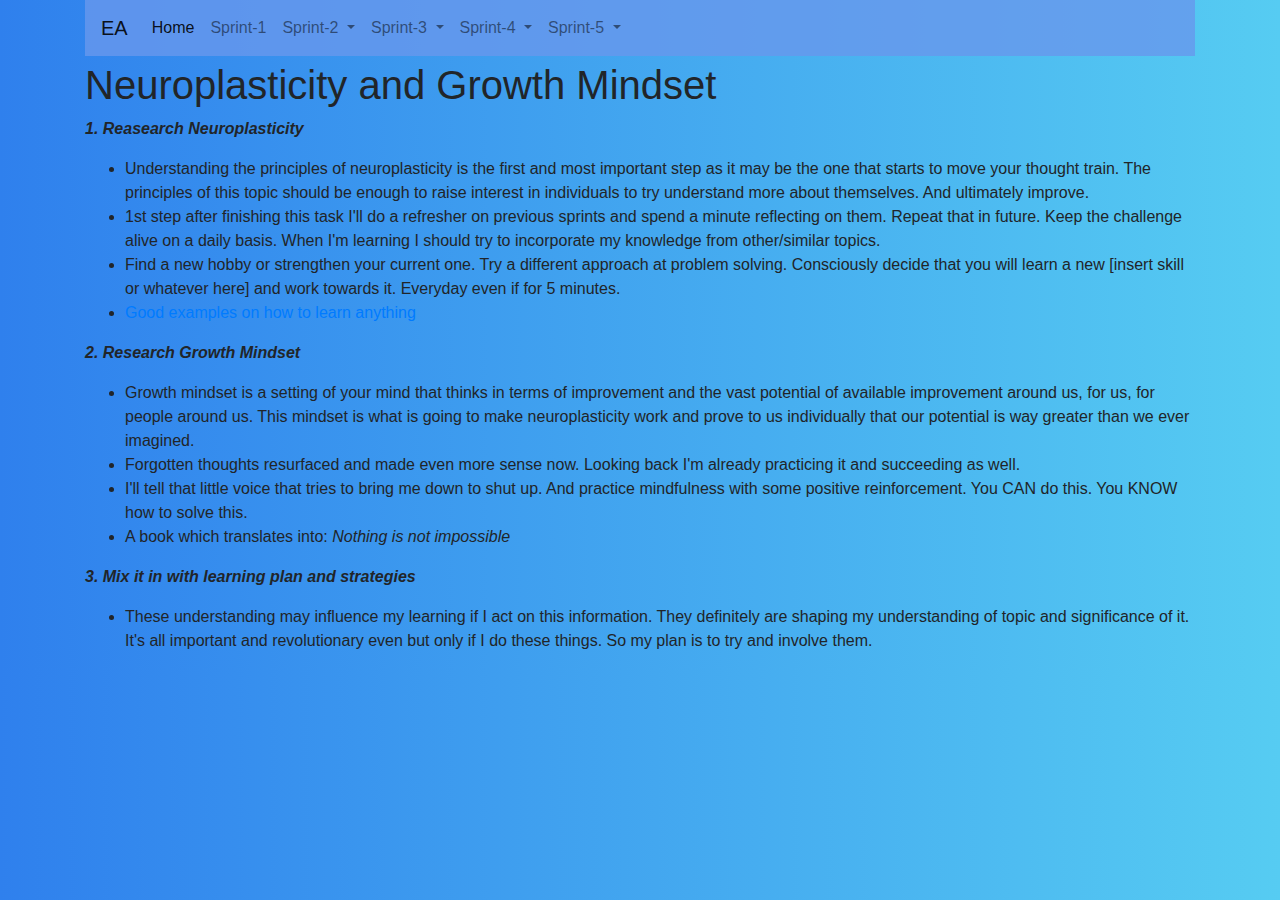
<file: blog/sprints/sprint-4.html>
<!doctype html>
<html lang="en">
    <head>
        <!-- Required meta tags -->
        <meta charset="utf-8">
        <meta name="viewport" content="width=device-width, initial-scale=1, shrink-to-fit=no">

        <!-- Bootstrap CSS -->
        <link rel="stylesheet" href="https://stackpath.bootstrapcdn.com/bootstrap/4.3.1/css/bootstrap.min.css" integrity="sha384-ggOyR0iXCbMQv3Xipma34MD+dH/1fQ784/j6cY/iJTQUOhcWr7x9JvoRxT2MZw1T" crossorigin="anonymous">
        <link rel="stylesheet" href="../../styles/main.css" type="text/css">

        <title>Sprint 4 Cultural</title>
    </head>
    <body>
        <div class="container">
            <nav class="navbar navbar-expand-lg navbar-light">
                <a class="navbar-brand" href="../../index.html">EA</a>
                <button class="navbar-toggler" type="button" data-toggle="collapse" data-target="#navbarSupportedContent" aria-controls="navbarSupportedContent" aria-expanded="false" aria-label="Toggle navigation">
                        <span class="navbar-toggler-icon"></span>
                    </button>

                <div class="collapse navbar-collapse" id="navbarSupportedContent">
                        <ul class="navbar-nav mr-auto">
                            <li class="nav-item active">
                                <a class="nav-link" href="../../index.html">Home</a>
                            </li>
                            <li class="nav-item">
                                <a class="nav-link" href="./sprint-2.html">Sprint-1</a>
                            </li>

                            <li class="nav-item dropdown">
                                    <a class="nav-link dropdown-toggle" href="#" id="navbarDropdown" role="button" data-toggle="dropdown" aria-haspopup="true" aria-expanded="false">
                                        Sprint-2
                                    </a>
                                    <div class="dropdown-menu" aria-labelledby="navbarDropdown">
                                        <a class="dropdown-item" href="./sprint-1.html">Tech</a>
                                        <a class="dropdown-item" href="./sprint-2.2.html">Core</a>
                                    </div>
                            </li>
                            <li class="nav-item dropdown">
                                    <a class="nav-link dropdown-toggle" href="#" id="navbarDropdown" role="button" data-toggle="dropdown" aria-haspopup="true" aria-expanded="false">
                                        Sprint-3
                                    </a>
                                    <div class="dropdown-menu" aria-labelledby="navbarDropdown">
                                        <a class="dropdown-item" href="./sprint-3.html">Tech</a>
                                        <a class="dropdown-item" href="./sprint-3.3.html">Core</a>
                                    </div>
                            </li>
                            <li class="nav-item dropdown">
                                    <a class="nav-link dropdown-toggle" href="#" id="navbarDropdown" role="button" data-toggle="dropdown" aria-haspopup="true" aria-expanded="false">
                                        Sprint-4
                                    </a>
                                    <div class="dropdown-menu" aria-labelledby="navbarDropdown">
                                        <a class="dropdown-item" href="./sprint-4.4.html">Tech</a>
                                        <a class="dropdown-item" href="./sprint-4.html">Core</a>
                                    </div>
                            </li>
                            <li class="nav-item dropdown">
                                    <a class="nav-link dropdown-toggle" href="#" id="navbarDropdown" role="button" data-toggle="dropdown" aria-haspopup="true" aria-expanded="false">
                                        Sprint-5
                                    </a>
                                    <div class="dropdown-menu" aria-labelledby="navbarDropdown">
                                        <a class="dropdown-item" href="./sprint-5.html">Tech</a>
                                        <a class="dropdown-item" href="./sprint-5.5.html">Core</a>
                                    </div>
                            </li>
                        </ul>
                    </div>
                </nav>
                <div class="row">
                    <div class="col">
                        <h1>Neuroplasticity and Growth Mindset</h1>
                        <p><em><strong>1. Reasearch Neuroplasticity</strong></em> 
                        <ul>
                            <li>Understanding the principles of neuroplasticity is the first and most important step as it may be the one that starts to move your thought train. The principles of this topic should be enough to raise interest in individuals to try understand more about themselves. And ultimately improve.</li>
                            <li>1st step after finishing this task I'll do a refresher on previous sprints and spend a minute reflecting on them. Repeat that in future. Keep the challenge alive on a daily basis. When I'm learning I should try to incorporate my knowledge from other/similar topics.</li>
                            <li>Find a new hobby or strengthen your current one. Try a different approach at problem solving. Consciously decide that you will learn a new [insert skill or whatever here] and work towards it. Everyday even if for 5 minutes.</li>
                            <li><a href="https://www.youtube.com/watch?v=2JVsGh_x7mQ&list=LL4MXQuYUuFzb8m0ilKhhHiA&index=28&t=0s">Good examples on how to learn anything</a></li>
                        </ul>
                        </p>
                        <p><em><strong>2. Research Growth Mindset</strong></em>
                        <ul>
                            <li>Growth mindset is a setting of your mind that thinks in terms of improvement and the vast potential of available improvement around us, for us, for people around us. This mindset is what is going to make neuroplasticity work and prove to us individually that our potential is way greater than we ever imagined.</li>
                            <li>Forgotten thoughts resurfaced and made even more sense now. Looking back I'm already practicing it and succeeding as well.</li>
                            <li>I'll tell that little voice that tries to bring me down to shut up. And practice mindfulness with some positive reinforcement. You CAN do this. You KNOW how to solve this.</li>
                            <li>A book which translates into: <em>Nothing is not impossible</em></li>
                        </ul>
                        </p>
                        <p><em><strong>3. Mix it in with learning plan and strategies</strong></em>
                            <ul>
                                <li>These understanding may influence my learning if I act on this information. They definitely are shaping my understanding of topic and significance of it. It's all important and revolutionary even but only if I do these things. So my plan is to try and involve them.</li>
                            </ul>
                        </p>
                    </div>
                </div>
                        </div>

                 <!-- Optional JavaScript -->
            <!-- jQuery first, then Popper.js, then Bootstrap JS -->
            <script src="https://code.jquery.com/jquery-3.3.1.slim.min.js" integrity="sha384-q8i/X+965DzO0rT7abK41JStQIAqVgRVzpbzo5smXKp4YfRvH+8abtTE1Pi6jizo" crossorigin="anonymous"></script>
            <script src="https://cdnjs.cloudflare.com/ajax/libs/popper.js/1.14.7/umd/popper.min.js" integrity="sha384-UO2eT0CpHqdSJQ6hJty5KVphtPhzWj9WO1clHTMGa3JDZwrnQq4sF86dIHNDz0W1" crossorigin="anonymous"></script>
            <script src="https://stackpath.bootstrapcdn.com/bootstrap/4.3.1/js/bootstrap.min.js" integrity="sha384-JjSmVgyd0p3pXB1rRibZUAYoIIy6OrQ6VrjIEaFf/nJGzIxFDsf4x0xIM+B07jRM" crossorigin="anonymous"></script>

                        </body>
                        </html>
</file>
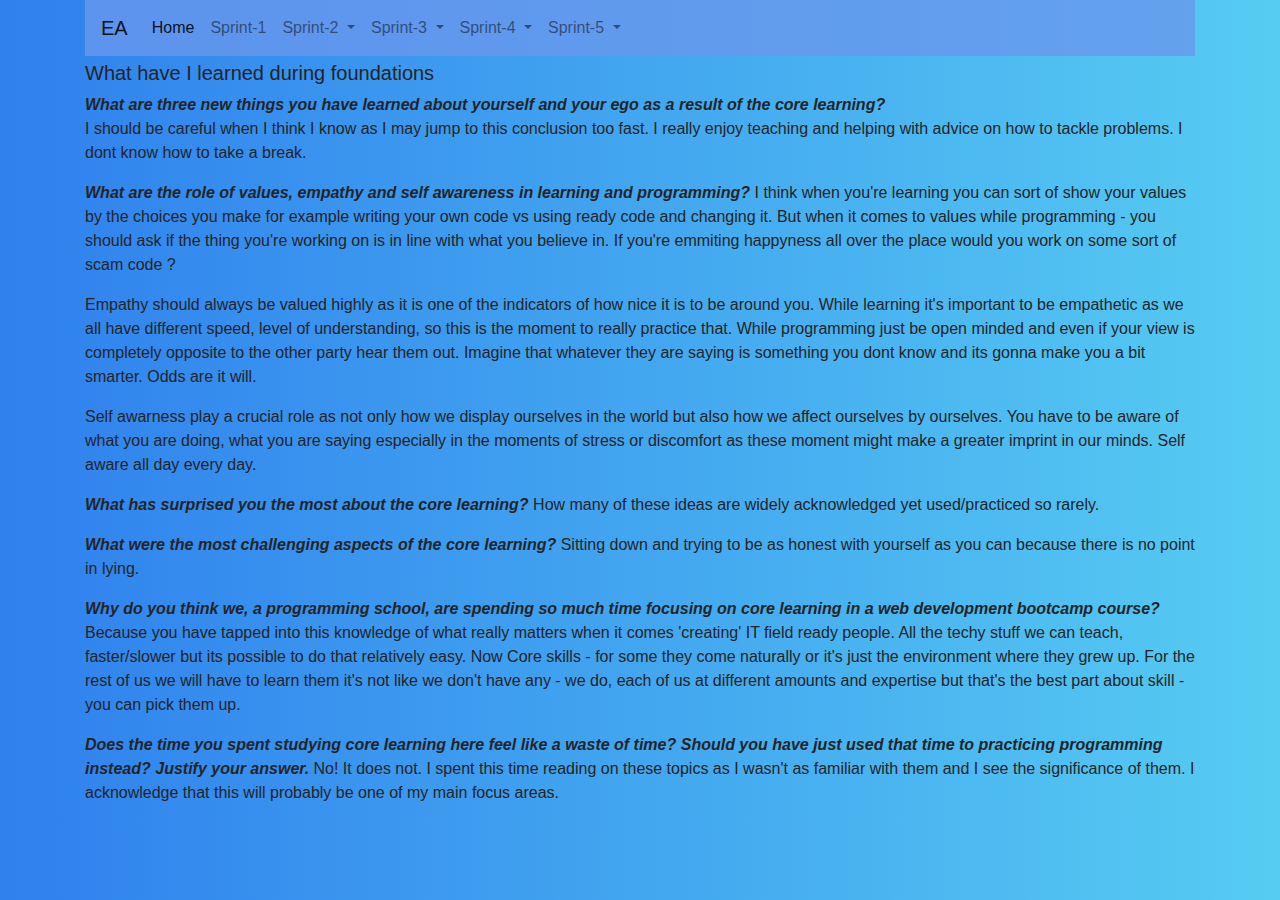
<file: blog/sprints/sprint-5.5.html>
<!doctype html>
<html lang="en">
    <head>
        <!-- Required meta tags -->
        <meta charset="utf-8">
        <meta name="viewport" content="width=device-width, initial-scale=1, shrink-to-fit=no">

        <!-- Bootstrap CSS -->
        <link rel="stylesheet" href="https://stackpath.bootstrapcdn.com/bootstrap/4.3.1/css/bootstrap.min.css" integrity="sha384-ggOyR0iXCbMQv3Xipma34MD+dH/1fQ784/j6cY/iJTQUOhcWr7x9JvoRxT2MZw1T" crossorigin="anonymous">
        <link rel="stylesheet" href="../../styles/main.css" type="text/css">

        <title>Sprint 5 Core</title>
    </head>
    <body>
        <div class="container">
            <nav class="navbar navbar-expand-lg navbar-light">
                <a class="navbar-brand" href="../../index.html">EA</a>
                <button class="navbar-toggler" type="button" data-toggle="collapse" data-target="#navbarSupportedContent" aria-controls="navbarSupportedContent" aria-expanded="false" aria-label="Toggle navigation">
                        <span class="navbar-toggler-icon"></span>
                    </button>

                <div class="collapse navbar-collapse" id="navbarSupportedContent">
                        <ul class="navbar-nav mr-auto">
                            <li class="nav-item active">
                                <a class="nav-link" href="../../index.html">Home</a>
                            </li>
                            <li class="nav-item">
                                <a class="nav-link" href="./sprint-2.html">Sprint-1</a>
                            </li>

                            <li class="nav-item dropdown">
                                    <a class="nav-link dropdown-toggle" href="#" id="navbarDropdown" role="button" data-toggle="dropdown" aria-haspopup="true" aria-expanded="false">
                                        Sprint-2
                                    </a>
                                    <div class="dropdown-menu" aria-labelledby="navbarDropdown">
                                        <a class="dropdown-item" href="./sprint-1.html">Tech</a>
                                        <a class="dropdown-item" href="./sprint-2.2.html">Core</a>
                                    </div>
                            </li>
                            <li class="nav-item dropdown">
                                    <a class="nav-link dropdown-toggle" href="#" id="navbarDropdown" role="button" data-toggle="dropdown" aria-haspopup="true" aria-expanded="false">
                                        Sprint-3
                                    </a>
                                    <div class="dropdown-menu" aria-labelledby="navbarDropdown">
                                        <a class="dropdown-item" href="./sprint-3.html">Tech</a>
                                        <a class="dropdown-item" href="./sprint-3.3.html">Core</a>
                                    </div>
                            </li>
                            <li class="nav-item dropdown">
                                    <a class="nav-link dropdown-toggle" href="#" id="navbarDropdown" role="button" data-toggle="dropdown" aria-haspopup="true" aria-expanded="false">
                                        Sprint-4
                                    </a>
                                    <div class="dropdown-menu" aria-labelledby="navbarDropdown">
                                        <a class="dropdown-item" href="./sprint-4.4.html">Tech</a>
                                        <a class="dropdown-item" href="./sprint-4.html">Core</a>
                                    </div>
                            </li>
                            <li class="nav-item dropdown">
                                    <a class="nav-link dropdown-toggle" href="#" id="navbarDropdown" role="button" data-toggle="dropdown" aria-haspopup="true" aria-expanded="false">
                                        Sprint-5
                                    </a>
                                    <div class="dropdown-menu" aria-labelledby="navbarDropdown">
                                        <a class="dropdown-item" href="./sprint-5.html">Tech</a>
                                        <a class="dropdown-item" href="./sprint-5.5.html">Core</a>
                                    </div>
                            </li>
                        </ul>
                    </div>
                </nav>
                
                <div class="row">
                    <div class="col">
                        <h5>What have I learned during foundations</h5>
                    </div>
                </div>
                <div class="row">
                    <div class="col">
                        <p><strong><em>What are three new things you have learned about yourself and your ego as a result of the core learning?</em></strong><br> I should be careful when I think I know as I may jump to this conclusion too fast. I really enjoy teaching and helping with advice on how to tackle problems. I dont know how to take a break.</p>
                        <p><strong><em>What are the role of values, empathy and self awareness in learning and programming?</em></strong> I think when you're learning you can sort of show your values by the choices you make for example writing your own code vs using ready code and changing it. But when it comes to values while programming - you should ask if the thing you're working on is in line with what you believe in. If you're emmiting happyness all over the place would you work on some sort of scam code ?</p><p>Empathy should always be valued highly as it is one of the indicators of how nice it is to be around you. While learning it's important to be empathetic as we all have different speed, level of understanding, so this is the moment to really practice that. While programming just be open minded and even if your view is completely opposite to the other party hear them out. Imagine that whatever they are saying is something you dont know and its gonna make you a bit smarter. Odds are it will.</p><p>Self awarness play a crucial role as not only how we display ourselves in the world but also how we affect ourselves by ourselves. You have to be aware of what you are doing, what you are saying especially in the moments of stress or discomfort as these moment might make a greater imprint in our minds. Self aware all day every day.</p>    
                        <p><strong><em>What has surprised you the most about the core learning?</em></strong> How many of these ideas are widely acknowledged yet used/practiced so rarely.</p>
                        <p><strong><em>What were the most challenging aspects of the core learning?</em></strong> Sitting down and trying to be as honest with yourself as you can because there is no point in lying.</p>
                        <p><strong><em>Why do you think we, a programming school, are spending so much time focusing on core learning in a web development bootcamp course?</em></strong> Because you have tapped into this knowledge of what really matters when it comes 'creating' IT field ready people. All the techy stuff we can teach, faster/slower but its possible to do that relatively easy. Now Core skills - for some they come naturally or it's just the environment where they grew up. For the rest of us we will have to learn them it's not like we don't have any - we do, each of us at different amounts and expertise but that's the best part about skill - you can pick them up.</p>
                        <p><strong><em>Does the time you spent studying core learning here feel like a waste of time? Should you have just used that time to practicing programming instead? Justify your answer.</em></strong> No! It does not. I spent this time reading on these topics as I wasn't as familiar with them and I see the significance of them. I acknowledge that this will probably be one of my main focus areas.</p>
                    </div>
                </div>
            
            
            </div>

                 <!-- Optional JavaScript -->
            <!-- jQuery first, then Popper.js, then Bootstrap JS -->
            <script src="https://code.jquery.com/jquery-3.3.1.slim.min.js" integrity="sha384-q8i/X+965DzO0rT7abK41JStQIAqVgRVzpbzo5smXKp4YfRvH+8abtTE1Pi6jizo" crossorigin="anonymous"></script>
            <script src="https://cdnjs.cloudflare.com/ajax/libs/popper.js/1.14.7/umd/popper.min.js" integrity="sha384-UO2eT0CpHqdSJQ6hJty5KVphtPhzWj9WO1clHTMGa3JDZwrnQq4sF86dIHNDz0W1" crossorigin="anonymous"></script>
            <script src="https://stackpath.bootstrapcdn.com/bootstrap/4.3.1/js/bootstrap.min.js" integrity="sha384-JjSmVgyd0p3pXB1rRibZUAYoIIy6OrQ6VrjIEaFf/nJGzIxFDsf4x0xIM+B07jRM" crossorigin="anonymous"></script>

    </body>
</html>
</file>
<file: styles/main.css>
.navbar {
    background-color: rgba(104, 151, 236, 0.8);
    margin-bottom: 5px;
}
.dropdown-menu {
    background-color: #e081811a;
}
.dropdown-item {
    background-color: rgb(104, 151, 236);
}
.footer {
    display: block;
    position: sticky;
    bottom: 0;
    width: 100%;
    height: 60px;
    line-height: 60px;
    margin-bottom: -6rem !important;
    background-color: lightgray;

}
.article {
    background-color: rgba(113, 155, 168, 0.582);
    box-shadow: 5px 2px 4px 4px rgb(131, 131, 236);
}
.content {
    margin-left: 20px;
    margin-right: 15px;
}
.bg-lightgray {
    background-color: lightgray;
}
.test {
    border: 1px solid red;
}
body {
    background: #56CCF2; /* fallback for old browsers */
    background: -webkit-linear-gradient(to right, #2F80ED, #56CCF2); /* Chrome 10-25, Safari 5.1-6 */
    background: linear-gradient(to right, #2F80ED, #56CCF2); /* W3C, IE 10+/ Edge, Firefox 16+, Chrome 26+, Opera 12+, Safari 7+ */
}
</file>
